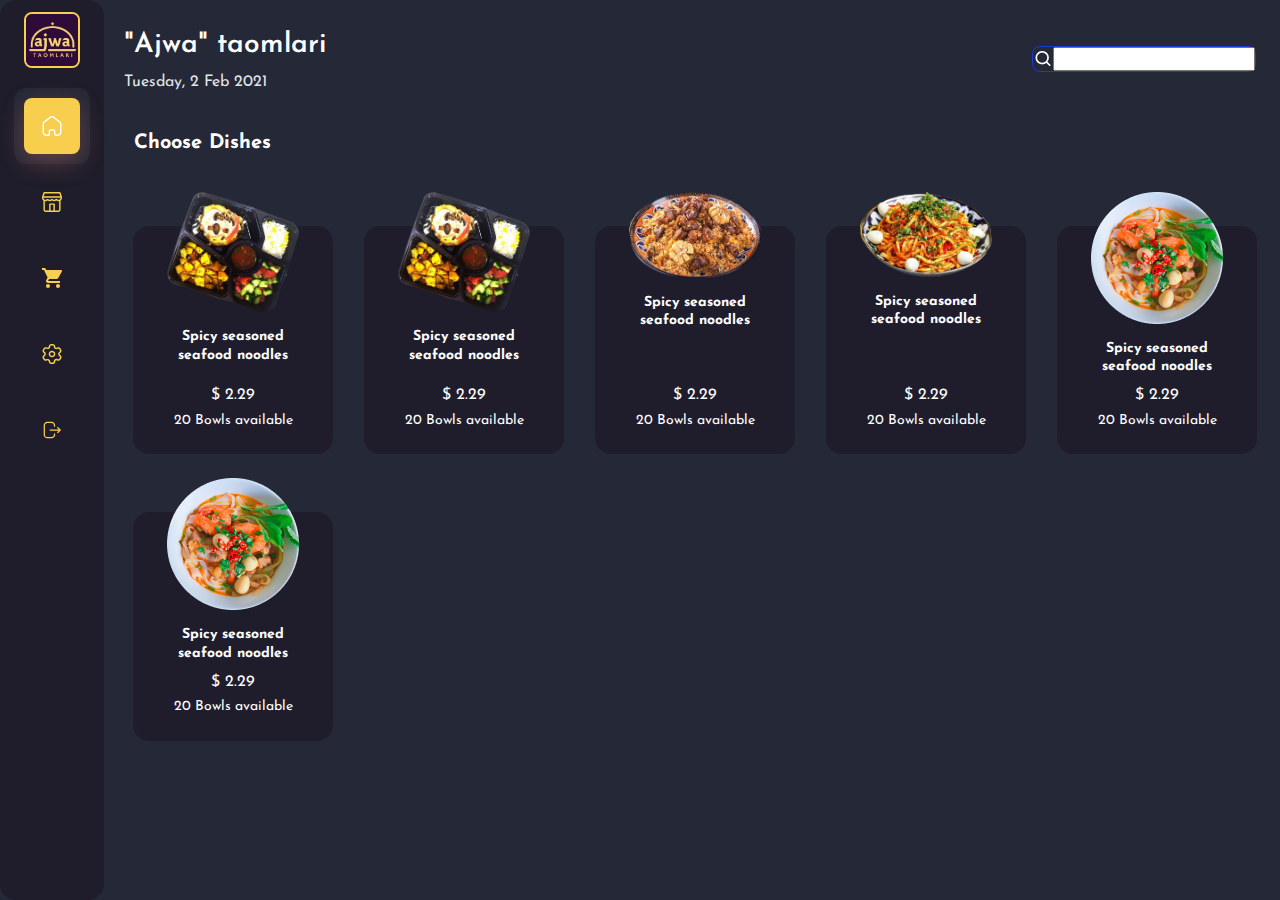
<file: index.html>
<!DOCTYPE html>
<html lang="en">
<head>
  <meta charset="UTF-8">
  <meta name="viewport" content="width=device-width, initial-scale=1.0">
  <title></title>
  <link rel="stylesheet" href="css/main.css">
</head>
<body class="site_body">
  
  <div class="body_wrapper">
    <div class="side_nav">
      <a class="site_logo-link" href="/index.html">
        <img class="site_logo" src="img/logo.jpg" alt="Site logo" width="56" height="56">
      </a>
    
      <ul class="nav_list">
        <li id="item" class="nav_list-item nav_list-item-active">
          <a href="./index.html" class="item-link">
            <svg class="item-img" width="20" height="20" xmlns="http://www.w3.org/2000/svg">
              <path d="M7.73.788a3.633 3.633 0 014.36-.12l.16.12 6.09 4.871a2.999 2.999 0 011.15 2.13l.01.2v8.11c0 2.09-1.65 3.79-3.72 3.9h-1.99a1.83 1.83 0 01-1.79-1.69l-.01-.14v-2.86a.635.635 0 00-.54-.62l-.09-.01H8.69a.635.635 0 00-.62.54l-.01.09v2.85c0 .06-.01.13-.02.18l-.01.02-.01.07a1.822 1.822 0 01-1.69 1.56L6.2 20H4.41c-2.09 0-3.8-1.64-3.91-3.7v-8.31a2.967 2.967 0 011-2.19L7.73.788zm3.65 1.09a2.256 2.256 0 00-2.64-.11l-.15.11L2.51 6.78a1.55 1.55 0 00-.61 1.06l-.01.16v8.1c0 1.33 1.04 2.42 2.36 2.5H6.2c.22 0 .41-.15.44-.36l.02-.18.01-.05v-2.7c0-1.07.82-1.94 1.87-2.02h2.82c1.07 0 1.94.82 2.02 1.87v3.01c0 .21.15.39.35.43h1.86a2.5 2.5 0 002.51-2.34l.01-.16v-8.1a1.62 1.62 0 00-.5-1.13l-.13-.11-6.1-4.88z"/>
            </svg>
          </a>
        </li>
        <li id="item" class="nav_list-item">
          <a href="./orders.html" class="item-link">
            <svg class="item-img" width="24" height="24" viewBox="0 0 20 20" fill="none" xmlns="http://www.w3.org/2000/svg">
              <path d="M19.9636 4.7743L18.535 0.488588C18.4378 0.196749 18.1647 -8.36786e-05 17.8572 2.6687e-08H2.14287C1.83529 -8.36786e-05 1.5622 0.196749 1.46502 0.488588L0.0364223 4.7743C0.0144078 4.84101 0.00210312 4.91053 1.04904e-05 4.98072C1.04904e-05 4.98787 1.04904e-05 4.99285 1.04904e-05 5.00001V5.71431C0.00260535 6.83345 0.531832 7.88613 1.42857 8.55573C1.42857 8.56146 1.42857 8.56573 1.42857 8.57142V17.8571C1.42857 19.0406 2.38796 20 3.57142 20H16.4286C17.612 20 18.5714 19.0406 18.5714 17.8571V8.57142C18.5714 8.56569 18.5714 8.56142 18.5714 8.55573C19.4681 7.88613 19.9974 6.83345 20 5.71431V5.00001C20 4.99285 20 4.98787 20 4.98072C19.9979 4.91049 19.9856 4.84097 19.9636 4.7743ZM2.7 1.42856H17.3422L18.295 4.28571H1.7L2.7 1.42856ZM11.4286 18.5714H8.57143V12.8571H11.4286V18.5714ZM17.1429 17.8571C17.1429 18.2516 16.8231 18.5714 16.4286 18.5714H12.8571V12.1429C12.8571 11.7484 12.5373 11.4286 12.1428 11.4286H7.85713C7.46263 11.4286 7.14283 11.7484 7.14283 12.1429V18.5714H3.57142C3.17692 18.5714 2.85712 18.2516 2.85712 17.8571V9.21428C3.85954 9.42007 4.90192 9.18084 5.71428 8.55857C6.98936 9.49507 8.72491 9.49507 9.99999 8.55857C11.2751 9.49507 13.0106 9.49507 14.2857 8.55857C15.0981 9.18088 16.1404 9.42007 17.1429 9.21428V17.8571ZM16.4286 7.85712C15.8109 7.85675 15.2243 7.58579 14.8235 7.1157C14.564 6.81868 14.1127 6.78829 13.8157 7.04786C13.7916 7.06891 13.7689 7.0916 13.7479 7.1157C12.9536 8.00214 11.5912 8.07685 10.7048 7.28265C10.6462 7.23009 10.5904 7.17438 10.5378 7.1157C10.2583 6.81868 9.79089 6.80445 9.49382 7.08402C9.48294 7.09428 9.47235 7.10482 9.46214 7.1157C8.66794 8.00214 7.30552 8.07685 6.41908 7.28265C6.3604 7.23009 6.30469 7.17438 6.25213 7.1157C5.97259 6.81868 5.50514 6.80445 5.20811 7.08402C5.19723 7.09428 5.18664 7.10482 5.17643 7.1157C4.77569 7.58579 4.18917 7.85675 3.57142 7.85712C2.38796 7.85712 1.42857 6.89774 1.42857 5.71427H18.5714C18.5714 6.89774 17.612 7.85712 16.4286 7.85712Z"/>
              </svg>
          </a>
        </li>
        <li id="item" class="nav_list-item">
          <a href="./filtered.html" class="item-link">
            <svg class="item-img" width="24" height="24" viewBox="0 0 20 20" xmlns="http://www.w3.org/2000/svg">
              <path d="M6 16C4.9 16 4.01 16.9 4.01 18C4.01 19.1 4.9 20 6 20C7.1 20 8 19.1 8 18C8 16.9 7.1 16 6 16ZM0 0V2H2L5.6 9.59L4.25 12.04C4.09 12.32 4 12.65 4 13C4 14.1 4.9 15 6 15H18V13H6.42C6.28 13 6.17 12.89 6.17 12.75L6.2 12.63L7.1 11H14.55C15.3 11 15.96 10.59 16.3 9.97L19.88 3.48C19.96 3.34 20 3.17 20 3C20 2.45 19.55 2 19 2H4.21L3.27 0H0ZM16 16C14.9 16 14.01 16.9 14.01 18C14.01 19.1 14.9 20 16 20C17.1 20 18 19.1 18 18C18 16.9 17.1 16 16 16Z" />
              </svg>
          </a>
        </li>
        <li id="item" class="nav_list-item">
          <a href="./settings.html" class="item-link">
            <svg class="item-img" width="20" height="20" viewBox="0 0 20 20" fill="none" xmlns="http://www.w3.org/2000/svg">
              <path d="M10.6161 2.17992e-07C11.3251 -0.000285658 12.0041 0.280614 12.4983 0.77871C12.9925 1.27681 13.2599 1.94968 13.2383 2.57766L13.2468 2.72535C13.2641 2.87079 13.3124 3.01116 13.3908 3.14054C13.5435 3.39567 13.7935 3.58081 14.0857 3.65514C14.3779 3.72947 14.6882 3.68688 14.9821 3.51839L15.146 3.4355C16.3759 2.86897 17.8511 3.31918 18.5333 4.47928L19.1465 5.52174C19.1627 5.54922 19.1769 5.57762 19.1892 5.60674L19.2461 5.71842C19.7945 6.86519 19.4043 8.22927 18.3624 8.92228L18.1051 9.08068C17.9706 9.17256 17.8585 9.29258 17.7742 9.43678C17.6218 9.69291 17.58 9.99795 17.658 10.2844C17.736 10.5708 17.9272 10.8149 18.2174 10.9793L18.3843 11.0841C18.8887 11.4297 19.253 11.9391 19.4119 12.523C19.5912 13.1817 19.495 13.8833 19.1399 14.4804L18.4803 15.557L18.3808 15.7089C17.6058 16.8008 16.1011 17.1344 14.9527 16.485L14.8166 16.4163C14.6746 16.3541 14.5214 16.3199 14.382 16.316C14.0786 16.3146 13.7872 16.432 13.5727 16.6422C13.3582 16.8524 13.2383 17.1379 13.2391 17.4698L13.231 17.6414C13.12 18.9703 11.9845 20 10.6164 20H9.38106C7.93219 20 6.75765 18.8493 6.75912 17.4753L6.75063 17.3277C6.73337 17.1822 6.68504 17.0418 6.6027 16.9057C6.45336 16.65 6.20591 16.4633 5.91538 16.3871C5.62484 16.3109 5.31529 16.3516 5.01565 16.5213L4.83762 16.6084C4.2746 16.8565 3.63953 16.9023 3.04445 16.7366C2.37306 16.5497 1.80539 16.1083 1.47412 15.5224L0.83679 14.4442L0.751966 14.2844C0.171573 13.0841 0.626514 11.6412 1.78115 10.9875L1.88645 10.9228C2.19491 10.7137 2.37987 10.3688 2.37987 10C2.37987 9.59896 2.16149 9.22838 1.77948 9.01151L1.62449 8.91408C0.510007 8.15476 0.169493 6.68049 0.859895 5.50696L1.50918 4.46166C2.23128 3.23376 3.83155 2.81017 5.06235 3.50171L5.19559 3.5713C5.33141 3.63238 5.47895 3.6648 5.62101 3.66628C6.24742 3.66634 6.75775 3.17352 6.76724 2.54181L6.77575 2.3478C6.82704 1.74716 7.09307 1.1827 7.52796 0.754574C8.01861 0.27155 8.6855 2.17992e-07 9.38106 2.17992e-07H10.6161ZM10.6164 1.44774H9.38106C9.07863 1.44774 8.78866 1.56581 8.57533 1.77582C8.38625 1.96196 8.27058 2.20741 8.25028 2.43661L8.23685 2.7415C8.13339 4.07087 6.99969 5.11416 5.61326 5.11398C5.25588 5.11034 4.90355 5.03293 4.54427 4.87026L4.3519 4.77085C3.8038 4.46315 3.1049 4.64815 2.78057 5.19925L2.13128 6.24455C1.83377 6.75044 1.98256 7.39466 2.44324 7.70925L2.70395 7.871C3.42196 8.34666 3.85754 9.14295 3.85754 10C3.85754 10.8446 3.43413 11.634 2.70219 12.1296L2.54639 12.2256C2.03354 12.5163 1.83562 13.144 2.07398 13.6383L2.13027 13.7449L2.75952 14.8084C2.90728 15.0696 3.1552 15.2624 3.44842 15.344C3.70831 15.4164 3.98569 15.3964 4.20208 15.3018L4.3108 15.2497C4.91096 14.9066 5.62614 14.8126 6.29737 14.9886C6.96861 15.1645 7.54028 15.5959 7.87937 16.1768C8.06179 16.478 8.17721 16.8132 8.2219 17.1985L8.24205 17.552C8.30426 18.1145 8.79047 18.5523 9.38106 18.5523H10.6164C11.2137 18.5523 11.7099 18.1023 11.7565 17.5511L11.7621 17.4421C11.7588 16.7585 12.0345 16.1019 12.5279 15.6185C13.0212 15.1351 13.6914 14.865 14.4053 14.8686C14.7556 14.8778 15.1004 14.9547 15.4528 15.11L15.7687 15.2682C16.2647 15.4814 16.8529 15.3258 17.1511 14.9067L17.2236 14.7957L17.868 13.7436C18.0203 13.4875 18.0621 13.1824 17.9841 12.896C17.915 12.6422 17.7566 12.4207 17.5645 12.2882L17.2922 12.1195C16.7716 11.7748 16.3932 11.2563 16.2302 10.6574C16.0509 9.99866 16.1471 9.29707 16.4946 8.71262C16.6849 8.38716 16.9464 8.10733 17.2873 7.87532L17.448 7.77613C17.9601 7.4827 18.1578 6.85504 17.9212 6.35884L17.8505 6.22529L17.8378 6.19726L17.253 5.20208C16.9764 4.73175 16.4008 4.52853 15.9125 4.6891L15.8015 4.73265L15.6983 4.78415C15.1001 5.12941 14.3863 5.22736 13.7143 5.05641C13.0423 4.88546 12.4673 4.45965 12.1181 3.87616C11.9357 3.57504 11.8203 3.23984 11.7756 2.85454L11.7624 2.60249C11.7713 2.29923 11.6546 2.00536 11.4387 1.78783C11.2229 1.57029 10.9264 1.44774 10.6164 1.44774ZM10.0032 6.73182C11.8455 6.73182 13.339 8.19503 13.339 10C13.339 11.805 11.8455 13.2682 10.0032 13.2682C8.16095 13.2682 6.66748 11.805 6.66748 10C6.66748 8.19503 8.16095 6.73182 10.0032 6.73182ZM10.0032 8.17956C8.97705 8.17956 8.14516 8.9946 8.14516 10C8.14516 11.0054 8.97705 11.8204 10.0032 11.8204C11.0294 11.8204 11.8613 11.0054 11.8613 10C11.8613 8.9946 11.0294 8.17956 10.0032 8.17956Z"/>
              </svg>
          </a>
        </li>
        <li id="item" class="nav_list-item">
          <a href="#" class="item-link">
            <svg class="item-img" width="24" height="24" viewBox="0 0 24 24" fill="none" xmlns="http://www.w3.org/2000/svg">
              <path d="M11.331 2.02148C13.7102 2.02148 15.6521 3.89542 15.7611 6.24772L15.766 6.45648V7.38948C15.766 7.8037 15.4302 8.13948 15.016 8.13948C14.6363 8.13948 14.3225 7.85733 14.2728 7.49125L14.266 7.38948V6.45648C14.266 4.89358 13.044 3.61575 11.5034 3.52647L11.331 3.52148H6.45597C4.89392 3.52148 3.61623 4.74362 3.52696 6.28406L3.52197 6.45648V17.5865C3.52197 19.1493 4.74388 20.4272 6.28363 20.5165L6.45597 20.5215H11.341C12.8983 20.5215 14.172 19.3039 14.261 17.7693L14.266 17.5975V16.6545C14.266 16.2403 14.6018 15.9045 15.016 15.9045C15.3957 15.9045 15.7095 16.1866 15.7591 16.5527L15.766 16.6545V17.5975C15.766 19.9687 13.8992 21.9046 11.5553 22.0164L11.341 22.0215H6.45597C4.07753 22.0215 2.13581 20.1474 2.0268 17.7952L2.02197 17.5865V6.45648C2.02197 4.07743 3.89573 2.13535 6.24728 2.02631L6.45597 2.02148H11.331ZM19.326 8.50234L19.4103 8.57478L22.3383 11.4898C22.3647 11.5159 22.3878 11.5426 22.409 11.5707L22.3383 11.4898C22.3689 11.5202 22.3963 11.5526 22.4205 11.5865C22.4376 11.6103 22.4533 11.6354 22.4676 11.6614C22.4702 11.6665 22.4728 11.6715 22.4754 11.6764C22.4881 11.7004 22.4993 11.7253 22.5092 11.7508C22.5132 11.762 22.5173 11.7733 22.5211 11.7847C22.5284 11.8058 22.5345 11.8274 22.5397 11.8494C22.5421 11.8612 22.5445 11.8729 22.5467 11.8846C22.5508 11.905 22.5538 11.9261 22.5559 11.9474C22.557 11.9623 22.558 11.977 22.5586 11.9917C22.5593 12.0016 22.5595 12.0115 22.5595 12.0214L22.5586 12.0497C22.5581 12.0651 22.557 12.0805 22.5555 12.0958L22.5595 12.0214C22.5595 12.0682 22.5552 12.1141 22.547 12.1585C22.5445 12.1696 22.5421 12.1814 22.5394 12.193C22.5343 12.2162 22.5279 12.2387 22.5205 12.2607C22.5167 12.2709 22.513 12.2813 22.509 12.2915C22.4997 12.3164 22.4889 12.3405 22.4769 12.3639C22.4739 12.3692 22.4708 12.3751 22.4675 12.381C22.4331 12.4443 22.39 12.5015 22.3398 12.5517L22.3384 12.5527L19.4104 15.4687C19.1169 15.761 18.642 15.76 18.3498 15.4665C18.084 15.1997 18.0607 14.783 18.2791 14.4898L18.3519 14.4059L19.991 12.7705L9.76847 12.7714C9.35426 12.7714 9.01847 12.4356 9.01847 12.0214C9.01847 11.6417 9.30063 11.3279 9.6667 11.2782L9.76847 11.2714L19.993 11.2705L18.352 9.63779C18.0852 9.37212 18.06 8.95551 18.2772 8.66142L18.3497 8.57714C18.6153 8.31028 19.0319 8.28514 19.326 8.50234Z"/>
              </svg>
              
          </a>
        </li>
      </ul>
    
    </div>

    <div class="main-page">
      <div class="main_page-top">
        <div class="main_page-headings">
            <h2 class="main_page-heading">"Ajwa" taomlari</h2>
            <p class="main_page-sub_heading">Tuesday, 2 Feb 2021</p>
        </div>

        <div class="main_search-bar">
          <img src="img/search.png" alt="Search">
          <input class="search_bar" type="search">
        </div>
      </div>

      <div class="avaible-dishes">
        <h2 class="dishes-heading">Choose Dishes</h2>
        <ul class="dishes-list">
          <li class="dish-item">
            <img class="dish-img" src="img/tovuq.png" alt="dish" width="132" height="132">
            <h3 class="dish-name">Spicy seasoned seafood noodles</h3>
            <p class="dish-price">$ 2.29</p>
            <p class="dish-avaible">20 Bowls available</p>
          </li>
          <li class="dish-item">
            <img class="dish-img" src="img/tovuq.png" alt="dish" width="132" height="132">
            <h3 class="dish-name">Spicy seasoned seafood noodles</h3>
            <p class="dish-price">$ 2.29</p>
            <p class="dish-avaible">20 Bowls available</p>
          </li>
          <li class="dish-item">
            <img class="dish-img" src="img/osh2.png" alt="dish" width="132" height="132">
            <h3 class="dish-name">Spicy seasoned seafood noodles</h3>
            <p class="dish-price">$ 2.29</p>
            <p class="dish-avaible">20 Bowls available</p>
          </li>
          <li class="dish-item">
            <img class="dish-img" src="img/osh.png" alt="dish" width="132" height="132">
            <h3 class="dish-name">Spicy seasoned seafood noodles</h3>
            <p class="dish-price">$ 2.29</p>
            <p class="dish-avaible">20 Bowls available</p>
          </li>
          <li class="dish-item">
            <img class="dish-img" src="img/dish.png" alt="dish" width="132" height="132">
            <h3 class="dish-name">Spicy seasoned seafood noodles</h3>
            <p class="dish-price">$ 2.29</p>
            <p class="dish-avaible">20 Bowls available</p>
          </li>
          <li class="dish-item">
            <img class="dish-img" src="img/dish.png" alt="dish" width="132" height="132">
            <h3 class="dish-name">Spicy seasoned seafood noodles</h3>
            <p class="dish-price">$ 2.29</p>
            <p class="dish-avaible">20 Bowls available</p>
          </li>
        </ul>
      </div>

    </div>
  </div>

  
  
  
  
  <script src="js/main.js"></script>
</body>
</html>
</file>
<file: css/main.css>
/*! normalize.css v8.0.1 | MIT License | github.com/necolas/normalize.css */
/* Document
   ========================================================================== */
/**
 * 1. Correct the line height in all browsers.
 * 2. Prevent adjustments of font size after orientation changes in iOS.
 */
html {
  line-height: 1.15;
  /* 1 */
  -webkit-text-size-adjust: 100%;
  /* 2 */
}

/* Sections
   ========================================================================== */
/**
 * Remove the margin in all browsers.
 */
body {
  margin: 0;
}

/**
 * Render the `main` element consistently in IE.
 */
main {
  display: block;
}

/**
 * Correct the font size and margin on `h1` elements within `section` and
 * `article` contexts in Chrome, Firefox, and Safari.
 */
h1 {
  font-size: 2em;
  margin: 0.67em 0;
}

/* Grouping content
   ========================================================================== */
/**
 * 1. Add the correct box sizing in Firefox.
 * 2. Show the overflow in Edge and IE.
 */
hr {
  -webkit-box-sizing: content-box;
          box-sizing: content-box;
  /* 1 */
  height: 0;
  /* 1 */
  overflow: visible;
  /* 2 */
}

/**
 * 1. Correct the inheritance and scaling of font size in all browsers.
 * 2. Correct the odd `em` font sizing in all browsers.
 */
pre {
  font-family: monospace, monospace;
  /* 1 */
  font-size: 1em;
  /* 2 */
}

/* Text-level semantics
   ========================================================================== */
/**
 * Remove the gray background on active links in IE 10.
 */
a {
  background-color: transparent;
}

/**
 * 1. Remove the bottom border in Chrome 57-
 * 2. Add the correct text decoration in Chrome, Edge, IE, Opera, and Safari.
 */
abbr[title] {
  border-bottom: none;
  /* 1 */
  text-decoration: underline;
  /* 2 */
  -webkit-text-decoration: underline dotted;
          text-decoration: underline dotted;
  /* 2 */
}

/**
 * Add the correct font weight in Chrome, Edge, and Safari.
 */
b,
strong {
  font-weight: bolder;
}

/**
 * 1. Correct the inheritance and scaling of font size in all browsers.
 * 2. Correct the odd `em` font sizing in all browsers.
 */
code,
kbd,
samp {
  font-family: monospace, monospace;
  /* 1 */
  font-size: 1em;
  /* 2 */
}

/**
 * Add the correct font size in all browsers.
 */
small {
  font-size: 80%;
}

/**
 * Prevent `sub` and `sup` elements from affecting the line height in
 * all browsers.
 */
sub,
sup {
  font-size: 75%;
  line-height: 0;
  position: relative;
  vertical-align: baseline;
}

sub {
  bottom: -0.25em;
}

sup {
  top: -0.5em;
}

/* Embedded content
   ========================================================================== */
/**
 * Remove the border on images inside links in IE 10.
 */
img {
  border-style: none;
}

/* Forms
   ========================================================================== */
/**
 * 1. Change the font styles in all browsers.
 * 2. Remove the margin in Firefox and Safari.
 */
button,
input,
optgroup,
select,
textarea {
  font-family: inherit;
  /* 1 */
  font-size: 100%;
  /* 1 */
  line-height: 1.15;
  /* 1 */
  margin: 0;
  /* 2 */
}

/**
 * Show the overflow in IE.
 * 1. Show the overflow in Edge.
 */
button,
input {
  /* 1 */
  overflow: visible;
}

/**
 * Remove the inheritance of text transform in Edge, Firefox, and IE.
 * 1. Remove the inheritance of text transform in Firefox.
 */
button,
select {
  /* 1 */
  text-transform: none;
}

/**
 * Correct the inability to style clickable types in iOS and Safari.
 */
button,
[type="button"],
[type="reset"],
[type="submit"] {
  -webkit-appearance: button;
}

/**
 * Remove the inner border and padding in Firefox.
 */
button::-moz-focus-inner,
[type="button"]::-moz-focus-inner,
[type="reset"]::-moz-focus-inner,
[type="submit"]::-moz-focus-inner {
  border-style: none;
  padding: 0;
}

/**
 * Restore the focus styles unset by the previous rule.
 */
button:-moz-focusring,
[type="button"]:-moz-focusring,
[type="reset"]:-moz-focusring,
[type="submit"]:-moz-focusring {
  outline: 1px dotted ButtonText;
}

/**
 * Correct the padding in Firefox.
 */
fieldset {
  padding: 0.35em 0.75em 0.625em;
}

/**
 * 1. Correct the text wrapping in Edge and IE.
 * 2. Correct the color inheritance from `fieldset` elements in IE.
 * 3. Remove the padding so developers are not caught out when they zero out
 *    `fieldset` elements in all browsers.
 */
legend {
  -webkit-box-sizing: border-box;
          box-sizing: border-box;
  /* 1 */
  color: inherit;
  /* 2 */
  display: table;
  /* 1 */
  max-width: 100%;
  /* 1 */
  padding: 0;
  /* 3 */
  white-space: normal;
  /* 1 */
}

/**
 * Add the correct vertical alignment in Chrome, Firefox, and Opera.
 */
progress {
  vertical-align: baseline;
}

/**
 * Remove the default vertical scrollbar in IE 10+.
 */
textarea {
  overflow: auto;
}

/**
 * 1. Add the correct box sizing in IE 10.
 * 2. Remove the padding in IE 10.
 */
[type="checkbox"],
[type="radio"] {
  -webkit-box-sizing: border-box;
          box-sizing: border-box;
  /* 1 */
  padding: 0;
  /* 2 */
}

/**
 * Correct the cursor style of increment and decrement buttons in Chrome.
 */
[type="number"]::-webkit-inner-spin-button,
[type="number"]::-webkit-outer-spin-button {
  height: auto;
}

/**
 * 1. Correct the odd appearance in Chrome and Safari.
 * 2. Correct the outline style in Safari.
 */
[type="search"] {
  -webkit-appearance: textfield;
  /* 1 */
  outline-offset: -2px;
  /* 2 */
}

/**
 * Remove the inner padding in Chrome and Safari on macOS.
 */
[type="search"]::-webkit-search-decoration {
  -webkit-appearance: none;
}

/**
 * 1. Correct the inability to style clickable types in iOS and Safari.
 * 2. Change font properties to `inherit` in Safari.
 */
::-webkit-file-upload-button {
  -webkit-appearance: button;
  /* 1 */
  font: inherit;
  /* 2 */
}

/* Interactive
   ========================================================================== */
/*
 * Add the correct display in Edge, IE 10+, and Firefox.
 */
details {
  display: block;
}

/*
 * Add the correct display in all browsers.
 */
summary {
  display: list-item;
}

/* Misc
   ========================================================================== */
/**
 * Add the correct display in IE 10+.
 */
template {
  display: none;
}

/**
 * Add the correct display in IE 10.
 */
[hidden] {
  display: none;
}

@font-face {
  font-family: "Josefin Sans";
  font-style: normal;
  font-display: swap;
  font-weight: 400;
  src: url("../fonts/josefin-sans-v17-latin-regular.woff2") format("woff2"), url("../fonts/josefin-sans-v17-latin-regular.woff") format("woff");
}

@font-face {
  font-family: "Josefin Sans";
  font-style: normal;
  font-display: swap;
  font-weight: 500;
  src: url("../fonts/josefin-sans-v17-latin-500.woff2") format("woff2"), url("../fonts/josefin-sans-v17-latin-500.woff") format("woff");
}

@font-face {
  font-family: "Josefin Sans";
  font-style: normal;
  font-display: swap;
  font-weight: 600;
  src: url("../fonts/josefin-sans-v17-latin-600.woff2") format("woff2"), url("../fonts/josefin-sans-v17-latin-600.woff") format("woff");
}

@font-face {
  font-family: "Josefin Sans";
  font-style: normal;
  font-display: swap;
  font-weight: 700;
  src: url("../fonts/josefin-sans-v17-latin-700.woff2") format("woff2"), url("../fonts/josefin-sans-v17-latin-700.woff") format("woff");
}

html {
  -webkit-box-sizing: border-box;
          box-sizing: border-box;
  height: 100%;
  scroll-behavior: smooth;
}

*, *::before, *::after {
  -webkit-box-sizing: inherit;
          box-sizing: inherit;
}

body {
  display: -webkit-box;
  display: -ms-flexbox;
  display: flex;
  -webkit-box-orient: vertical;
  -webkit-box-direction: normal;
      -ms-flex-direction: column;
          flex-direction: column;
  height: 100%;
  padding: 0;
  margin: 0;
  font-family: "Josefin Sans", "Arial", sans-serif;
  font-size: 16px;
  line-height: 1.5;
}

img {
  max-width: 100%;
  height: auto;
}

.visually-hidden {
  position: absolute;
  width: 1px;
  height: 1px;
  margin: -1px;
  border: 0;
  padding: 0;
  clip: rect(0 0 0 0);
  overflow: hidden;
}

.container {
  max-width: 1230px;
  padding-left: 15px;
  padding-right: 15px;
  margin-left: auto;
  margin-right: auto;
}

.site_body {
  padding-left: 100px;
  position: relative;
  background-color: #252836;
}

.body_wrapper {
  margin: 0;
  display: -webkit-box;
  display: -ms-flexbox;
  display: flex;
  -webkit-box-align: start;
      -ms-flex-align: start;
          align-items: flex-start;
  -webkit-box-pack: center;
      -ms-flex-pack: center;
          justify-content: center;
}

.side_nav {
  position: fixed;
  top: 0;
  left: 0;
  display: -webkit-box;
  display: -ms-flexbox;
  display: flex;
  -webkit-box-orient: vertical;
  -webkit-box-direction: normal;
      -ms-flex-direction: column;
          flex-direction: column;
  -webkit-box-flex: 1;
      -ms-flex-positive: 1;
          flex-grow: 1;
  -webkit-box-align: center;
      -ms-flex-align: center;
          align-items: center;
  background: #1F1D2B;
  border-radius: 16px;
  width: 104px;
  height: 100vh;
}

.site_logo {
  border-radius: 8px;
  border: 2px solid #f7ce4e;
}

.site_logo-link:hover .site_logo {
  -webkit-box-shadow: 0px 0px 0px 10px #252836;
          box-shadow: 0px 0px 0px 10px #252836;
}

.site_logo-link {
  padding: 12px;
}

.nav_list {
  display: -webkit-box;
  display: -ms-flexbox;
  display: flex;
  -webkit-box-orient: vertical;
  -webkit-box-direction: normal;
      -ms-flex-direction: column;
          flex-direction: column;
  -webkit-box-align: center;
      -ms-flex-align: center;
          align-items: center;
  -webkit-box-pack: center;
      -ms-flex-pack: center;
          justify-content: center;
  margin: 0;
  padding: 0;
  list-style-type: none;
}

.nav_list-item {
  position: relative;
  display: -webkit-box;
  display: -ms-flexbox;
  display: flex;
  width: 100%;
  padding: 10px;
  -webkit-box-align: center;
      -ms-flex-align: center;
          align-items: center;
  -webkit-box-pack: center;
      -ms-flex-pack: center;
          justify-content: center;
  border-radius: 12px;
}

.item-img {
  vertical-align: middle;
}

.item-link {
  display: -webkit-box;
  display: -ms-flexbox;
  display: flex;
  -webkit-box-align: center;
      -ms-flex-align: center;
          align-items: center;
  -webkit-box-pack: center;
      -ms-flex-pack: center;
          justify-content: center;
  width: 56px;
  height: 56px;
  padding: 18px;
  background: none;
  border: none;
  border-radius: 8px;
  cursor: pointer;
  outline: none;
}

.item-img {
  fill: #F7CE4E;
}

.nav_list-item:hover .item-link {
  background: #F7CE4E;
  -webkit-box-shadow: 0px 8px 24px rgba(234, 124, 105, 0.32);
          box-shadow: 0px 8px 24px rgba(234, 124, 105, 0.32);
  -webkit-transition: 0.5s all ease;
  transition: 0.5s all ease;
}

.nav_list-item:hover .item-link .item-img {
  fill: #fff;
}

.nav_list-item-active {
  background: #252836;
}

.nav_list-item-active .item-link {
  background: #F7CE4E;
  -webkit-box-shadow: 0px 8px 24px rgba(234, 124, 105, 0.32);
          box-shadow: 0px 8px 24px rgba(234, 124, 105, 0.32);
  -webkit-transition: 0.5s all ease;
  transition: 0.5s all ease;
}

.nav_list-item-active .item-img {
  fill: #fff;
}

.main-page {
  width: 100%;
  padding: 24px;
  color: white;
}

.main_page-top {
  display: -webkit-box;
  display: -ms-flexbox;
  display: flex;
  -webkit-box-align: center;
      -ms-flex-align: center;
          align-items: center;
  -webkit-box-pack: justify;
      -ms-flex-pack: justify;
          justify-content: space-between;
}

.main_page-heading {
  font-weight: 600;
  font-size: 28px;
  margin: 0;
}

.main_page-sub_heading {
  color: #E0E6E9;
  margin: 0;
  padding-top: 4px;
}

.main_search-bar {
  display: -webkit-box;
  display: -ms-flexbox;
  display: flex;
  -webkit-box-align: center;
      -ms-flex-align: center;
          align-items: center;
  -webkit-box-pack: justify;
      -ms-flex-pack: justify;
          justify-content: space-between;
  border: 1px solid #173BD6;
  border-radius: 8px;
}

.dishes-heading {
  font-size: 20px;
  margin: 34px 0 68px 0;
}

.dishes-list {
  display: -webkit-box;
  display: -ms-flexbox;
  display: flex;
  -webkit-box-pack: justify;
      -ms-flex-pack: justify;
          justify-content: space-between;
  margin: 0;
  padding: 0;
  -ms-flex-wrap: wrap;
      flex-wrap: wrap;
  list-style-type: none;
  margin-left: -15px;
  margin-right: -15px;
}

.dish-item {
  display: -webkit-box;
  display: -ms-flexbox;
  display: flex;
  -webkit-box-orient: vertical;
  -webkit-box-direction: normal;
      -ms-flex-direction: column;
          flex-direction: column;
  -webkit-box-align: center;
      -ms-flex-align: center;
          align-items: center;
  text-align: center;
  padding: 24px;
  padding-top: 0;
  margin: 0 14px 58px 14px;
  width: 200px;
  background: #1F1D2B;
  border-radius: 16px;
  -webkit-transition: 0.3s all ease;
  transition: 0.3s all ease;
}

.dish-item:hover {
  -webkit-transform: scale(1.1);
          transform: scale(1.1);
}

.dish-img {
  margin-top: -34px;
  vertical-align: middle;
}

.dish-name {
  font-size: 14px;
  line-height: 130%;
  margin: 0;
  margin-top: 16px;
  margin-bottom: 8px;
}

.dish-price {
  font-weight: normal;
  line-height: 140%;
  margin: 0;
  margin-top: auto;
  margin-bottom: 4px;
}

.dish-avaible {
  font-weight: normal;
  font-size: 14px;
  line-height: 140%;
  margin: 0;
}

.orders-page {
  display: -webkit-box;
  display: -ms-flexbox;
  display: flex;
  -webkit-box-orient: vertical;
  -webkit-box-direction: normal;
      -ms-flex-direction: column;
          flex-direction: column;
  padding: 24px;
  padding-bottom: 12px;
  color: white;
}

.orders_page-headings {
  width: 70%;
}

.orders_page-heading {
  font-weight: 600;
  font-size: 28px;
  margin: 0;
}

.orders_page-sub_heading {
  color: #E0E6E9;
  margin: 0;
  padding-top: 4px;
}

.orders_line {
  border: 1px solid #173BD6;
  margin: 10px 0;
}

.stat-list {
  margin: 0;
  padding: 0;
  margin-left: -10px;
  margin-right: -10px;
  display: -webkit-box;
  display: -ms-flexbox;
  display: flex;
  -webkit-box-align: center;
      -ms-flex-align: center;
          align-items: center;
  -webkit-box-pack: justify;
      -ms-flex-pack: justify;
          justify-content: space-between;
  list-style-type: none;
}

.stat-list-item {
  width: 270px;
  background: #1F1D2B;
  border-radius: 8px;
  margin: 0 10px;
  padding: 10px;
}

.list-item-top {
  display: -webkit-box;
  display: -ms-flexbox;
  display: flex;
  -webkit-box-align: center;
      -ms-flex-align: center;
          align-items: center;
}

.list-item-img-wrapper {
  padding: 7px;
  background: #252836;
  border-radius: 8px;
  margin-right: 12px;
}

.list-item-img {
  vertical-align: middle;
}

.list-item-number {
  margin: 0;
  font-weight: 600;
  font-size: 20px;
  color: #F6CE4E;
}

.list-item-bottom {
  margin: 6px 0;
  color: #ABBBC2;
  font-size: 18px;
}

.orders_page-top {
  display: -webkit-box;
  display: -ms-flexbox;
  display: flex;
  -webkit-box-pack: justify;
      -ms-flex-pack: justify;
          justify-content: space-between;
}

.most-ordered {
  width: 100%;
  background: #1F1D2B;
  border-radius: 8px;
  margin-left: 24px;
  padding: 12px;
}

.most-ordered-heading-top {
  margin: 0;
  font-size: 22px;
}

.most-ordered-list {
  width: 100%;
  margin: 0;
  padding: 0;
  list-style-type: none;
}

.most-ordered-item {
  display: -webkit-box;
  display: -ms-flexbox;
  display: flex;
}

.most-ordered-item:first-child {
  margin-bottom: 12px;
}

.most-ordered-img {
  width: 50px;
  height: 50px;
  -o-object-fit: contain;
     object-fit: contain;
  vertical-align: middle;
  margin-right: 16px;
}

.most-ordered-heading {
  max-width: 220px;
  margin: 0;
  font-size: 16px;
  overflow: hidden;
  white-space: nowrap;
  text-overflow: ellipsis;
  color: #F6CE4E;
}

.most-ordered-subheading {
  margin: 0;
  font-size: 16px;
}

.orders_page-bottom {
  display: block;
  padding: 0 40px;
}

.order-table {
  width: 100%;
  background: #1F1D2B;
  border-collapse: collapse;
  overflow: hidden;
  border-radius: 8px;
  text-align: center;
}

.thead-light {
  color: #fff;
}

.thead-light tr {
  border-bottom: 2px solid #173BD6;
}

.thead-light th {
  padding: 8px 0;
}

.tbody-light {
  color: #fff;
}

.col-1 {
  width: 4%;
}

.col-2 {
  width: 12%;
}

.col-3 {
  width: 18%;
}

.col-4 {
  width: 12%;
}

.col-5 {
  width: 15%;
}

.col-10 {
  width: 12%;
}

.col-11 {
  width: 5%;
}

.order-status {
  display: -webkit-box;
  display: -ms-flexbox;
  display: flex;
  -webkit-box-orient: vertical;
  -webkit-box-direction: normal;
      -ms-flex-direction: column;
          flex-direction: column;
  -webkit-box-pack: center;
      -ms-flex-pack: center;
          justify-content: center;
  width: 99%;
  line-height: 40px;
  font-weight: 600;
  padding: 14px 4px;
}

.order-status:hover, .order-status:focus {
  outline: none;
}

.order-status option {
  font-size: 20px;
}

.table-body td {
  font-weight: bold;
  line-height: 25px;
  color: #fff;
  padding: 0;
  border-bottom: 2px solid #173BD6;
}

.location-link {
  display: block;
  text-decoration: none;
  background-color: #F6CE4E;
  padding: 10px 5px;
  border: none;
  outline: none;
  -webkit-transition: 0.3s all ease;
  transition: 0.3s all ease;
}

.location-link:hover {
  background-color: #f0ac1b;
  color: #fff;
}

.status-button {
  background: none;
  border: none;
  line-height: 25px;
  font-weight: bold;
  cursor: pointer;
  padding: 10px 5px;
  background-color: #0572ee;
  color: #fff;
  width: 100%;
  -webkit-transition: 0.3s all ease;
  transition: 0.3s all ease;
}

.status-button:hover {
  background-color: #3328d1;
}

.status-button:focus {
  outline: none;
}

.status-pending {
  background-color: #fb6a16;
}

.status-pending:hover {
  background-color: #c8461f;
}

.status-compleated {
  background-color: #3eb62e;
}

.status-compleated:hover {
  background-color: #069506;
}

.settings-page {
  padding: 24px;
  padding-bottom: 12px;
  color: white;
}

.avaible-dishes {
  padding-left: 10px;
}

.add-dishes-heading {
  font-size: 28px;
  margin: 0;
  margin-bottom: 16px;
}

.add-dishes-list {
  display: -webkit-box;
  display: -ms-flexbox;
  display: flex;
  -webkit-box-pack: start;
      -ms-flex-pack: start;
          justify-content: flex-start;
  margin: 0;
  padding: 0;
  -ms-flex-wrap: wrap;
      flex-wrap: wrap;
  list-style-type: none;
  margin-left: -15px;
  margin-right: -15px;
}

.add-dish-item {
  position: relative;
  display: -webkit-box;
  display: -ms-flexbox;
  display: flex;
  -webkit-box-orient: vertical;
  -webkit-box-direction: normal;
      -ms-flex-direction: column;
          flex-direction: column;
  -webkit-box-align: center;
      -ms-flex-align: center;
          align-items: center;
  text-align: center;
  padding: 45px;
  padding-top: 21px;
  margin-left: 10px;
  margin-right: 10px;
  margin-bottom: 20px;
  width: 220px;
  min-height: 300px;
  background: #1F1D2B;
  border: 1px solid #173BD6;
  border-radius: 8px;
}

.add-dish-button-wrapper {
  border: 1px dashed #F7CE4E;
  padding: 0;
}

.add-dish-button {
  background: none;
  border: none;
  color: #F7CE4E;
  font-weight: 600;
  line-height: 140%;
  cursor: pointer;
  width: 100%;
  height: 100%;
  -webkit-transition: all 0.3s ease;
  transition: all 0.3s ease;
}

.add-dish-button:focus {
  outline: 0;
}

.add-dish-button:hover {
  -webkit-transform: scale(1.1);
          transform: scale(1.1);
}

.add-dish-button:active {
  -webkit-transform: scale(1);
          transform: scale(1);
}

.add-dish-button span {
  display: block;
  font-size: 35px;
}

.add-dish-img {
  vertical-align: middle;
  width: 132px;
  height: 132px;
  margin-bottom: 14px;
  border-radius: 12px;
  -o-object-fit: cover;
     object-fit: cover;
}

.add-dish-name {
  font-size: 16px;
  line-height: 130%;
  margin: 0;
  margin-bottom: 8px;
}

.add-dish-price {
  font-weight: normal;
  font-size: 16px;
  line-height: 140%;
  margin: 0;
  margin-top: auto;
  margin-bottom: 16px;
}

.add-new-product-button-wrapper {
  display: -webkit-box;
  display: -ms-flexbox;
  display: flex;
  width: 100%;
  -webkit-box-align: baseline;
      -ms-flex-align: baseline;
          align-items: baseline;
  -webkit-box-pack: justify;
      -ms-flex-pack: justify;
          justify-content: space-between;
}

.add-dish-btn {
  display: -webkit-box;
  display: -ms-flexbox;
  display: flex;
  -webkit-box-align: start;
      -ms-flex-align: start;
          align-items: flex-start;
  -webkit-box-pack: center;
      -ms-flex-pack: center;
          justify-content: center;
  bottom: 0;
  padding: 16px 0;
  position: absolute;
  background: none;
  border: none;
  cursor: pointer;
  color: #F7CE4E;
  width: 100%;
  font-weight: 600;
  font-size: 14px;
  line-height: 140%;
  -webkit-transition: 0.3s all ease;
  transition: 0.3s all ease;
}

.add-dish-btn:focus {
  outline: 0;
}

.edit-btn-img {
  margin-right: 8px;
  -o-object-fit: contain;
     object-fit: contain;
  vertical-align: middle;
  fill: #F7CE4E;
  -webkit-transition: 0.3s all ease;
  transition: 0.3s all ease;
}

.add-dish-delate-btn {
  -o-object-fit: contain;
     object-fit: contain;
  fill: #f74e4e;
  -webkit-transition: 0.3s all ease;
  transition: 0.3s all ease;
}

.edit-dish-btn {
  width: 70%;
  background: rgba(247, 205, 78, 0.26);
  border-radius: 0px 0px 0px 6px;
  left: 0;
}

.edit-dish-btn:hover {
  background: #e9b722;
  color: white;
}

.edit-dish-btn:hover .edit-btn-img {
  fill: white;
}

.delete-dish-btn {
  width: 30%;
  background: rgba(247, 112, 78, 0.26);
  border-radius: 0px 0px 6px 0px;
  right: 0;
}

.delete-dish-btn:hover {
  background: #fb3737;
}

.delete-dish-btn:hover .add-dish-delate-btn {
  fill: white;
}

.modal {
  display: none;
  /* Hidden by default */
  position: fixed;
  /* Stay in place */
  z-index: 1;
  /* Sit on top */
  right: 0;
  top: 0;
  width: 100%;
  /* Full width */
  height: 100%;
  /* Full height */
  overflow: auto;
  /* Enable scroll if needed */
  background-color: black;
  /* Fallback color */
  background-color: rgba(0, 0, 0, 0.4);
  /* Black w/ opacity */
}

.modal-content {
  position: absolute;
  width: 500px;
  top: 0;
  right: 0;
  min-height: 100%;
  background: #1F1D2B;
  border-radius: 16px 0 0px 16px;
  color: white;
  padding: 25px;
}

.modal-line {
  width: 100%;
}

.close {
  color: #aaaaaa;
  font-size: 28px;
  font-weight: bold;
  vertical-align: middle;
  -o-object-fit: contain;
     object-fit: contain;
  -webkit-transition: 0.3s all ease;
  transition: 0.3s all ease;
}

.close:hover {
  -webkit-transform: scale(1.2);
          transform: scale(1.2);
}

.close:hover,
.close:focus {
  color: #000;
  text-decoration: none;
  cursor: pointer;
}

.modal-heading {
  margin-top: 16px;
  margin-bottom: 8px;
  font-size: 24px;
  line-height: 140%;
}

.modal-form {
  display: -webkit-box;
  display: -ms-flexbox;
  display: flex;
  -webkit-box-orient: vertical;
  -webkit-box-direction: normal;
      -ms-flex-direction: column;
          flex-direction: column;
}

.modal-form-list {
  list-style-type: none;
  margin: 0;
  padding: 0;
  margin-top: 16px;
}

.modal-list-item {
  display: -webkit-box;
  display: -ms-flexbox;
  display: flex;
  -webkit-box-orient: vertical;
  -webkit-box-direction: normal;
      -ms-flex-direction: column;
          flex-direction: column;
  margin-bottom: 16px;
}

.modal-list-item-heading {
  font-weight: 500;
  font-size: 16px;
  line-height: 120%;
  margin-bottom: 8px;
}

.modal-list-item-input {
  padding: 12px;
  background: #2D303E;
  border: 1px solid #173BD6;
  color: white;
  -webkit-box-sizing: border-box;
          box-sizing: border-box;
  border-radius: 8px;
}

.modal-list-item-input:hover, .modal-list-item-input:focus {
  outline: none;
}

.item-input-textarea {
  resize: vertical;
}

.new-product-img-wrapper {
  display: -webkit-box;
  display: -ms-flexbox;
  display: flex;
  -webkit-box-pack: center;
      -ms-flex-pack: center;
          justify-content: center;
  padding-top: 10px;
  padding-bottom: 25px;
  -webkit-box-flex: 1;
      -ms-flex-positive: 1;
          flex-grow: 1;
}

.new-product-img {
  width: 120px;
  height: 120px;
  border-radius: 8px;
  -o-object-fit: contain;
     object-fit: contain;
  border: 1px dashed #F7CE4E;
}

.new-modal-btn-wrapper {
  display: -webkit-box;
  display: -ms-flexbox;
  display: flex;
  -webkit-box-pack: justify;
      -ms-flex-pack: justify;
          justify-content: space-between;
}

.new-modal-btn {
  background: none;
  border: none;
  width: 200px;
  padding: 14px;
  font-weight: bold;
  border: 1px solid #F7CE4E;
  color: #F7CE4E;
  border-radius: 8px;
  cursor: pointer;
}

.new-modal-btn-pro {
  background-color: #F7CE4E;
  color: #000;
}

.filtered-page {
  padding: 20px;
  width: 100%;
}

.js-client-name {
  width: 200px;
  max-width: 250px;
  white-space: nowrap;
  overflow: hidden;
  text-overflow: ellipsis;
}

.col-21 {
  width: 8%;
}

.col-32 {
  width: 20%;
}

.col-23 {
  width: 15%;
}

.col-24 {
  width: 10%;
}

.col-25 {
  width: 10%;
}

.col-26 {
  width: 10%;
}

.col-27 {
  width: 10%;
}

.col-28 {
  width: 15%;
}

.location-link {
  margin: 4px 3px;
  border-radius: 8px;
}

.order_select {
  width: 96%;
  padding: 11px;
  font-size: 18px;
  border-radius: 8px;
  text-align: center;
}

.order_select:focus, .order_select:active {
  outline: none;
}

.order_info {
  padding: 20px;
  width: 100%;
}

.order_info_inner {
  background-color: #f5f4f4;
  min-height: 90vh;
  border-radius: 8px;
  padding: 20px;
}

.order_section-heading {
  margin: 0;
  padding: 0;
}

.col-41 {
  width: 8%;
}

.col-42 {
  width: 20%;
}

.col-43 {
  width: 30%;
}

.order_item-img {
  width: 100px;
  height: 100px;
  -o-object-fit: contain;
     object-fit: contain;
  border-radius: 12px;
  vertical-align: middle;
  margin: 5px 0;
}

.order_section-bottom {
  display: -webkit-box;
  display: -ms-flexbox;
  display: flex;
  -webkit-box-pack: justify;
      -ms-flex-pack: justify;
          justify-content: space-between;
  -webkit-box-align: start;
      -ms-flex-align: start;
          align-items: flex-start;
}

.order_section-bottom-left {
  width: 60%;
}

.order-table {
  width: 100%;
}

.order_table-tbody {
  font-size: 18px;
}

/* RIGHT SECTION */
.order_section-bottom-right {
  width: 38%;
  padding: 15px;
  border-radius: 8px;
  background-color: #1F1D2B;
  color: white;
}

.order_section-user-heading {
  margin: 0;
  font-size: 30px;
  margin-bottom: 8px;
}

.order_section-user-phonenumber {
  margin: 0;
  font-size: 25px;
  margin-bottom: 8px;
}

.order_section-user-telegram {
  color: white;
  font-size: 20px;
}

.order_section-user-info-wrapper {
  display: -webkit-box;
  display: -ms-flexbox;
  display: flex;
  -webkit-box-pack: justify;
      -ms-flex-pack: justify;
          justify-content: space-between;
  -webkit-box-align: center;
      -ms-flex-align: center;
          align-items: center;
  margin-bottom: 50px;
}

.order_item-pricing {
  display: -webkit-box;
  display: -ms-flexbox;
  display: flex;
  -webkit-box-orient: vertical;
  -webkit-box-direction: normal;
      -ms-flex-direction: column;
          flex-direction: column;
  -webkit-box-align: end;
      -ms-flex-align: end;
          align-items: flex-end;
}

.order_item-delivery-price,
.order_item-products-price {
  margin: 0;
  font-size: 22px;
  font-weight: bold;
}

.order_item-total-price {
  -ms-flex-item-align: center;
      -ms-grid-row-align: center;
      align-self: center;
  margin: 10px 0;
  font-size: 30px;
  font-weight: bold;
  background-color: #0040b6;
  border-radius: 8px;
  padding: 10px 30px;
}

.order_item-selection {
  width: 100%;
  padding: 11px;
  font-size: 20px;
  border-radius: 8px;
  text-align: center;
}

.order_item-selection:focus, .order_item-selection:active {
  outline: none;
}

.order_location_link {
  margin: 0;
  margin-top: 8px;
  font-size: 20px;
  text-align: center;
}
</file>
